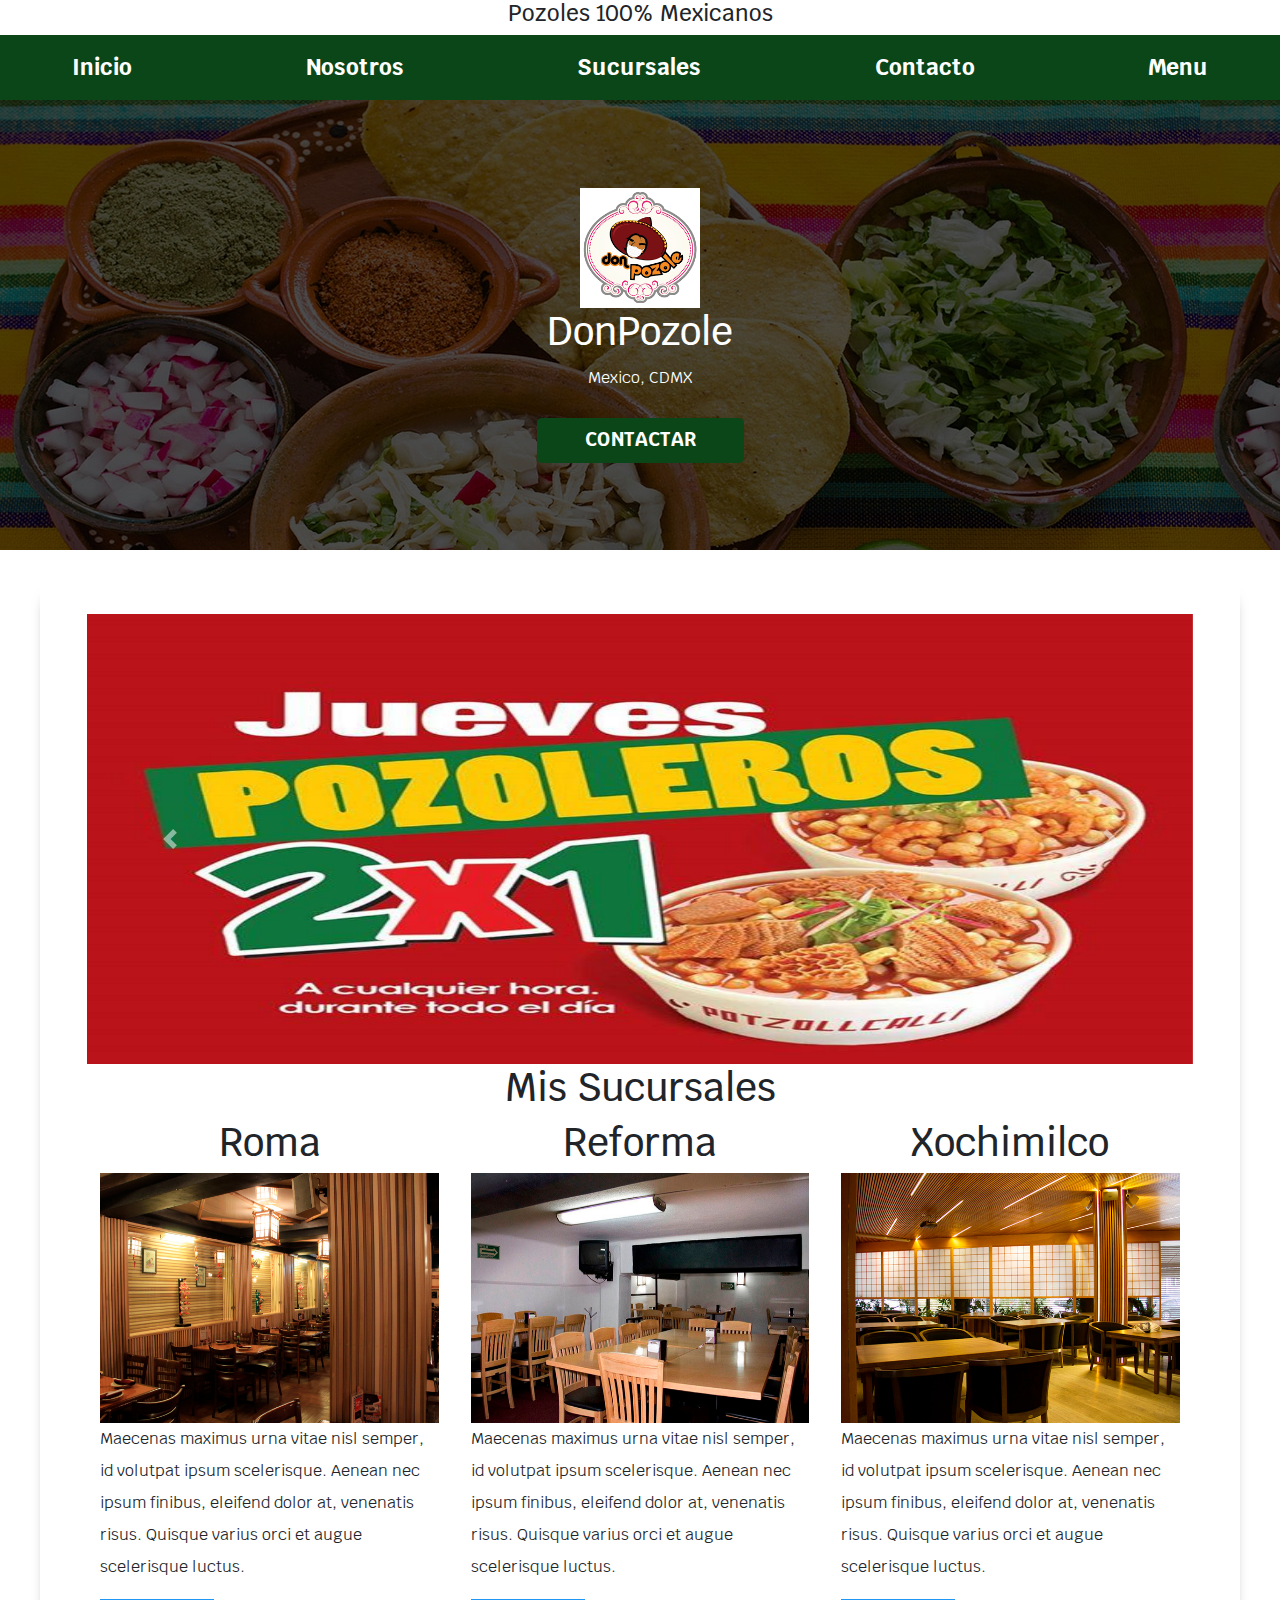
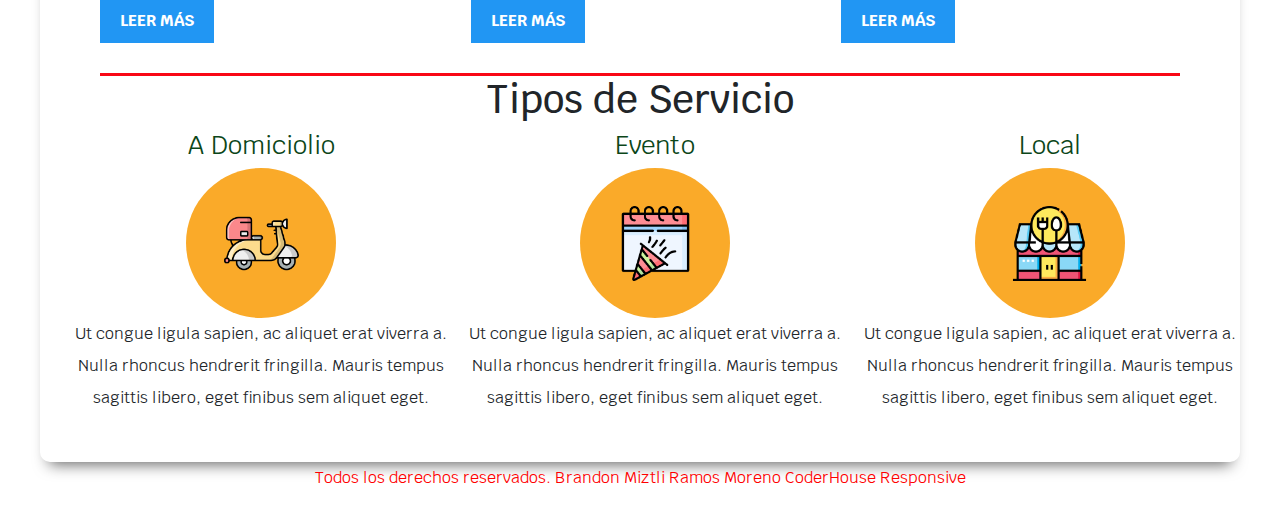
<file: index.html>
<!DOCTYPE html>
<html lang="en">

<head>
    <meta charset="UTF-8">
    <meta name="viewport" content="width=device-width, initial-scale=1, shrink-to-fit=no">

    <meta http-equiv="X-UA-Compatible" content="ie=edge">
    <title>Don Pozole</title>
    <link rel="stylesheet" href="https://necolas.github.io/normalize.css/8.0.0/normalize.css">
    <link href="https://fonts.googleapis.com/css?family=Krub:400,700" rel="stylesheet">
    <!-- Bootstrap CSS -->
    <link rel="stylesheet" href="https://stackpath.bootstrapcdn.com/bootstrap/4.4.1/css/bootstrap.min.css"
        integrity="sha384-Vkoo8x4CGsO3+Hhxv8T/Q5PaXtkKtu6ug5TOeNV6gBiFeWPGFN9MuhOf23Q9Ifjh" crossorigin="anonymous">
    <link rel="stylesheet" href="./css/style.css">



</head>

<body>

    <header class="header">
        <h1>Pozoles 100% Mexicanos</h1>
    </header>

    <div class=" nav-bg">
        <nav class="navegacion contenedor">
            <a href="index.html">Inicio</a>
            <a href="nosotros.html">Nosotros</a>
            <a href="sucursales.html">Sucursales</a>
            <a href="contacto.html">Contacto</a>
            <a href="menu.html">Menu</a>
        </nav>
    </div>


    <div class="encabezado">
        <div class="contenido-encabezado">
            <img src="img/logo.png" alt="">
            <h2>DonPozole</h2>

            <p></svg>Mexico, CDMX</p>

            <a class="boton" href="#contacto">Contactar</a>
        </div>
    </div>

    <main class="contenedor sombra">
        <!-- Carrucel Boostrap-->
        <div class="container">
            <div class="row">
                <div class="col-sm-12">
                    <div id="carouselExampleControls" class="carousel slide" data-ride="carousel">
                        <div class="carousel-inner">
                            <div class="carousel-item active">
                                <img src="img/promo2.jpg" class="d-block w-100" alt="bootstrap" width="620px"
                                    height="450px">
                            </div>
                            <div class="carousel-item">
                                <img src="img/promocion1.jpg" class="d-block w-100" alt="..." width="620px"
                                    height="450px">
                            </div>
                            <div class="carousel-item">
                                <a href="https://developer.mozilla.org/es/docs/Web/JavaScript" target="_blanck">
                                    <img src="img/promo3.jpg" class="d-block w-100" alt="..." width="620px"
                                        height="450px">
                                </a>

                            </div>
                        </div>
                        <a class="carousel-control-prev" href="#carouselExampleControls" role="button"
                            data-slide="prev">
                            <span class="carousel-control-prev-icon" aria-hidden="true"></span>
                            <span class="sr-only">Previous</span>
                        </a>
                        <a class="carousel-control-next" href="#carouselExampleControls" role="button"
                            data-slide="next">
                            <span class="carousel-control-next-icon" aria-hidden="true"></span>
                            <span class="sr-only">Next</span>
                        </a>
                    </div>
                </div>
            </div>
        </div>

        <!-- Sucursales Inicio -->
        <h2>Mis Sucursales</h2>
        <div class="contenedor tres-columnas">
            <article class="sucursales">
                <h2>Roma</h2>
                <img src="img/sucursal1.jpg">
                <p>Maecenas maximus urna vitae nisl semper, id volutpat ipsum scelerisque. Aenean nec ipsum finibus,
                    eleifend dolor at, venenatis risus. Quisque varius orci et augue scelerisque luctus.</p>
                <a href="#">Leer más</a>
            </article>

            <article class="sucursales">
                <h2>Reforma</h2>
                <img src="img/sucursal2.jpg">

                <p>Maecenas maximus urna vitae nisl semper, id volutpat ipsum scelerisque. Aenean nec ipsum finibus,
                    eleifend dolor at, venenatis risus. Quisque varius orci et augue scelerisque luctus.</p>
                <a href="#">Leer más</a>
            </article>

            <article class="sucursales">
                <h2>Xochimilco</h2>
                <img src="img/sucursal3.jpg">

                <p>Maecenas maximus urna vitae nisl semper, id volutpat ipsum scelerisque. Aenean nec ipsum finibus,
                    eleifend dolor at, venenatis risus. Quisque varius orci et augue scelerisque luctus.</p>
                <a href="#">Leer más</a>
            </article>

        </div>
        <!-- Tipos de Servicio -->
        <h2>Tipos de Servicio</h2>
        <div class="servicios">
            <div class="servicio">
                <h3>A Domiciolio</h3>
                <div class="iconos">
                    <img src="img/entrega-de-comida.png" alt="">
                </div>
                <p>Ut congue ligula sapien, ac aliquet erat viverra a. Nulla rhoncus hendrerit fringilla. Mauris
                    tempus
                    sagittis libero, eget finibus sem aliquet eget.</p>
            </div>
            <div class="servicio">
                <h3>Evento</h3>
                <div class="iconos">
                    <img src="img/fiesta.png" alt="">
                </div>
                <p>Ut congue ligula sapien, ac aliquet erat viverra a. Nulla rhoncus hendrerit fringilla. Mauris
                    tempus
                    sagittis libero, eget finibus sem aliquet eget.</p>
            </div>
            <div class="servicio">
                <h3>Local </h3>
                <div class="iconos">
                    <img src="img/restaurante.png" alt="">
                </div>
                <p>Ut congue ligula sapien, ac aliquet erat viverra a. Nulla rhoncus hendrerit fringilla. Mauris
                    tempus
                    sagittis libero, eget finibus sem aliquet eget.</p>
            </div>
        </div>
      
    </main>

  <!-- FOOTER -->

    <footer class="footer">
        <p>Todos los derechos reservados. Brandon Miztli Ramos Moreno CoderHouse Responsive</p>
    </footer>



</body>

</html>
</file>
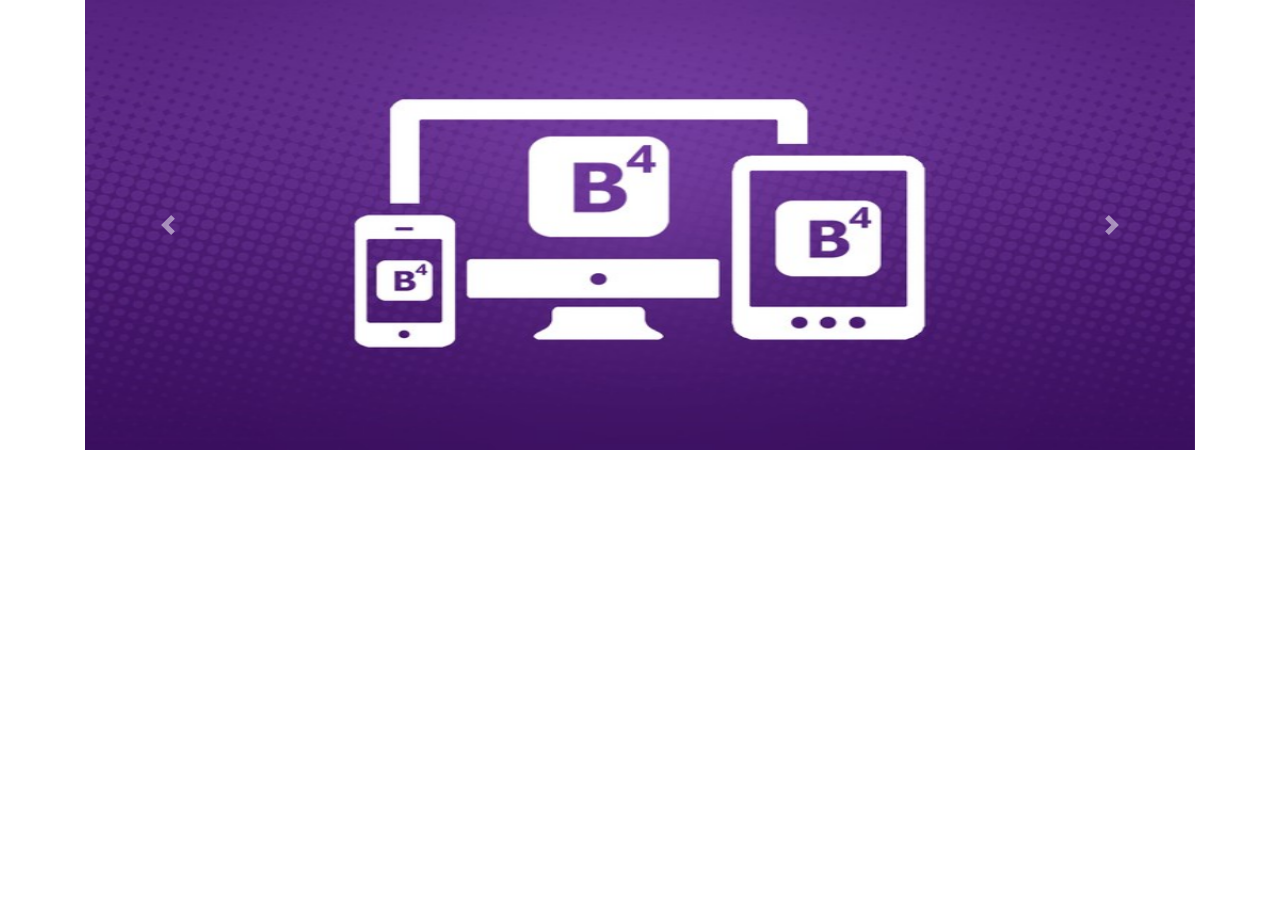
<file: img/index.html>
<!doctype html>
<html lang="en">
    <head>
    <!-- Required meta tags -->
        <meta charset="utf-8">
        <meta name="viewport" content="width=device-width, initial-scale=1, shrink-to-fit=no">

        <!-- Bootstrap CSS -->
        <link rel="stylesheet" href="https://stackpath.bootstrapcdn.com/bootstrap/4.4.1/css/bootstrap.min.css" integrity="sha384-Vkoo8x4CGsO3+Hhxv8T/Q5PaXtkKtu6ug5TOeNV6gBiFeWPGFN9MuhOf23Q9Ifjh" crossorigin="anonymous">

        <title>Slider o carrusel</title>
    </head>
    <body>
        <div class="container">
            <div class="row">
                <div class="col-sm-12">
                    <div id="carouselExampleControls" class="carousel slide" data-ride="carousel">
                        <div class="carousel-inner">
                            <div class="carousel-item active">
                                <img src="bootstrap.jpg" class="d-block w-100" alt="bootstrap" 
                                width="620px" height="450px">
                            </div>
                            <div class="carousel-item">
                                <img src="htmlcss.png" class="d-block w-100" alt="..." 
                                width="620px" height="450px">
                            </div>
                            <div class="carousel-item">
                                <a href="https://developer.mozilla.org/es/docs/Web/JavaScript" target="_blanck">
                                    <img src="js.png" class="d-block w-100" alt="..." 
                                        width="620px" height="450px">
                                </a>
                                
                            </div>
                        </div>
                        <a class="carousel-control-prev" href="#carouselExampleControls" role="button" data-slide="prev">
                            <span class="carousel-control-prev-icon" aria-hidden="true"></span>
                            <span class="sr-only">Previous</span>
                        </a>
                        <a class="carousel-control-next" href="#carouselExampleControls" role="button" data-slide="next">
                            <span class="carousel-control-next-icon" aria-hidden="true"></span>
                            <span class="sr-only">Next</span>
                        </a>
                    </div>
                </div>
            </div>
        </div>



    <!-- Optional JavaScript -->
    <!-- jQuery first, then Popper.js, then Bootstrap JS -->
        <script src="https://code.jquery.com/jquery-3.4.1.slim.min.js" integrity="sha384-J6qa4849blE2+poT4WnyKhv5vZF5SrPo0iEjwBvKU7imGFAV0wwj1yYfoRSJoZ+n" crossorigin="anonymous"></script>
        <script src="https://cdn.jsdelivr.net/npm/popper.js@1.16.0/dist/umd/popper.min.js" integrity="sha384-Q6E9RHvbIyZFJoft+2mJbHaEWldlvI9IOYy5n3zV9zzTtmI3UksdQRVvoxMfooAo" crossorigin="anonymous"></script>
        <script src="https://stackpath.bootstrapcdn.com/bootstrap/4.4.1/js/bootstrap.min.js" integrity="sha384-wfSDF2E50Y2D1uUdj0O3uMBJnjuUD4Ih7YwaYd1iqfktj0Uod8GCExl3Og8ifwB6" crossorigin="anonymous"></script>
        </body>
</html>
</file>
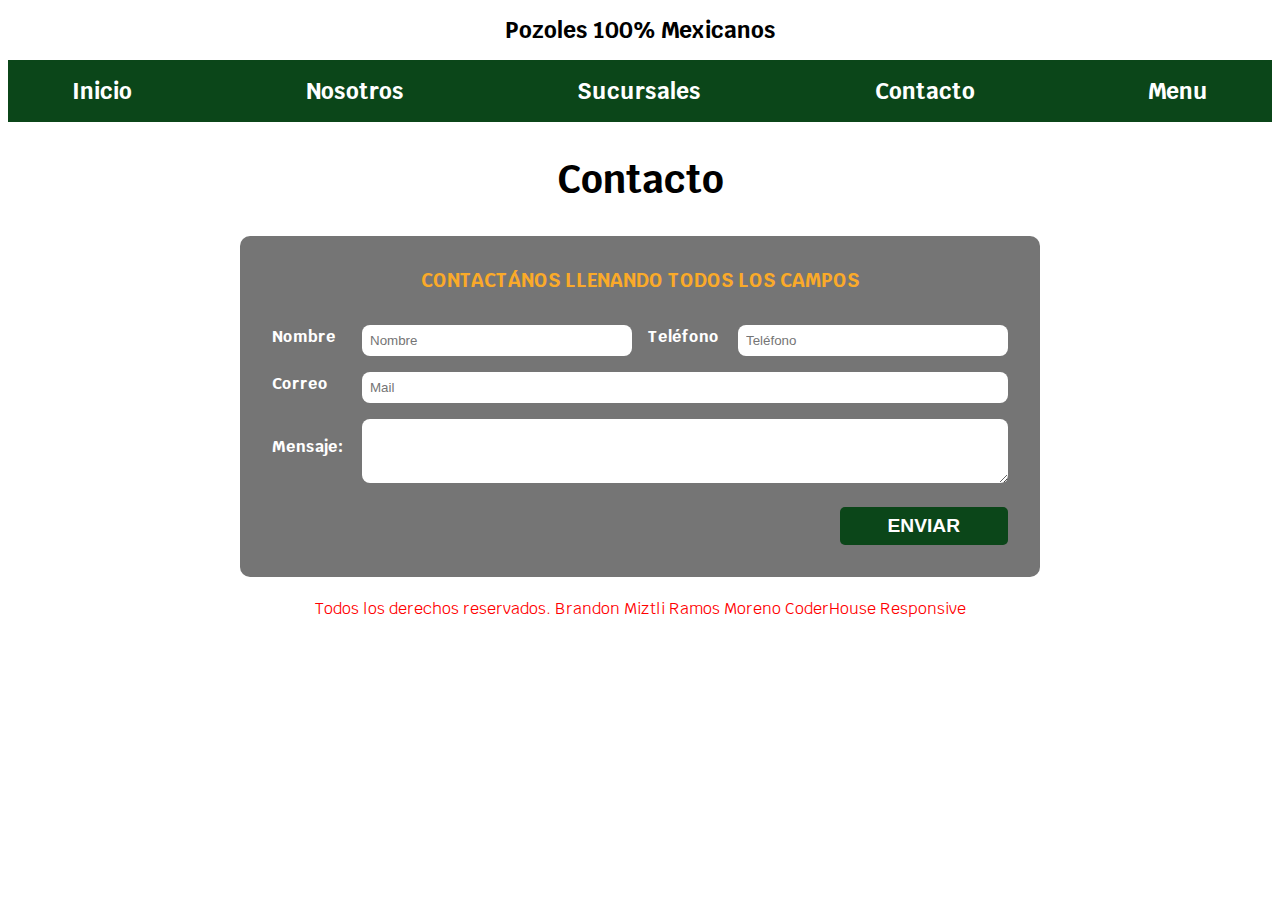
<file: contacto.html>
<!DOCTYPE html>
<html lang="en">
<head>
    <meta charset="UTF-8">
    <meta name="viewport" content="width=device-width, initial-scale=1.0">
    <meta http-equiv="X-UA-Compatible" content="ie=edge">
    <title>Don Pozole</title>
    <link rel="stylesheet" href="https://necolas.github.io/normalize.css/8.0.0/normalize.css">
    <link href="https://fonts.googleapis.com/css?family=Krub:400,700" rel="stylesheet">
    <link rel="stylesheet" href="css/style.css">
</head>
<body>

    <header class="header">
        <h1>Pozoles 100% Mexicanos</h1>
    </header>

    <div class=" nav-bg">
        <nav class="navegacion contenedor">
            <a href="index.html">Inicio</a>
            <a href="nosotros.html">Nosotros</a>
            <a href="sucursales.html">Sucursales</a>
            <a href="contacto.html">Contacto</a>
            <a href="menu.html">Menu</a>
        </nav>
    </div>


   <!-- Formulario Contacto -->

        <div id="contacto" class="contacto">
            <h2>Contacto</h2>
            <form class="formulario" action="#" method="POST">
                <legend>Contactános llenando todos los campos</legend>

                <div class="contenedor-campos">
                    <div class="campo">
                        <label>Nombre</label>

                        <input type="text" name="nombre" placeholder="Nombre" required>
                    </div>
                    <div class="campo">
                        <label>Teléfono</label>

                        <input type="tel" name="telefono" placeholder="Teléfono">
                    </div>
                    <div class="campo w-100">
                        <label>Correo</label>

                        <input type="mail" name="correo" placeholder="Mail">
                    </div>
                    <div class="campo w-100">
                        <label>Mensaje:</label>

                        <textarea></textarea>
                    </div>
                </div><!--.contenedor-campos-->
                <div class="enviar">
                    <input class="boton" type="submit" value="Enviar">
                </div>
            </form>
        </div>
    </div>

    <footer class="footer">
        <p>Todos los derechos reservados. Brandon Miztli Ramos Moreno CoderHouse Responsive</p>
    </footer>


    
</body>
</html>
</file>
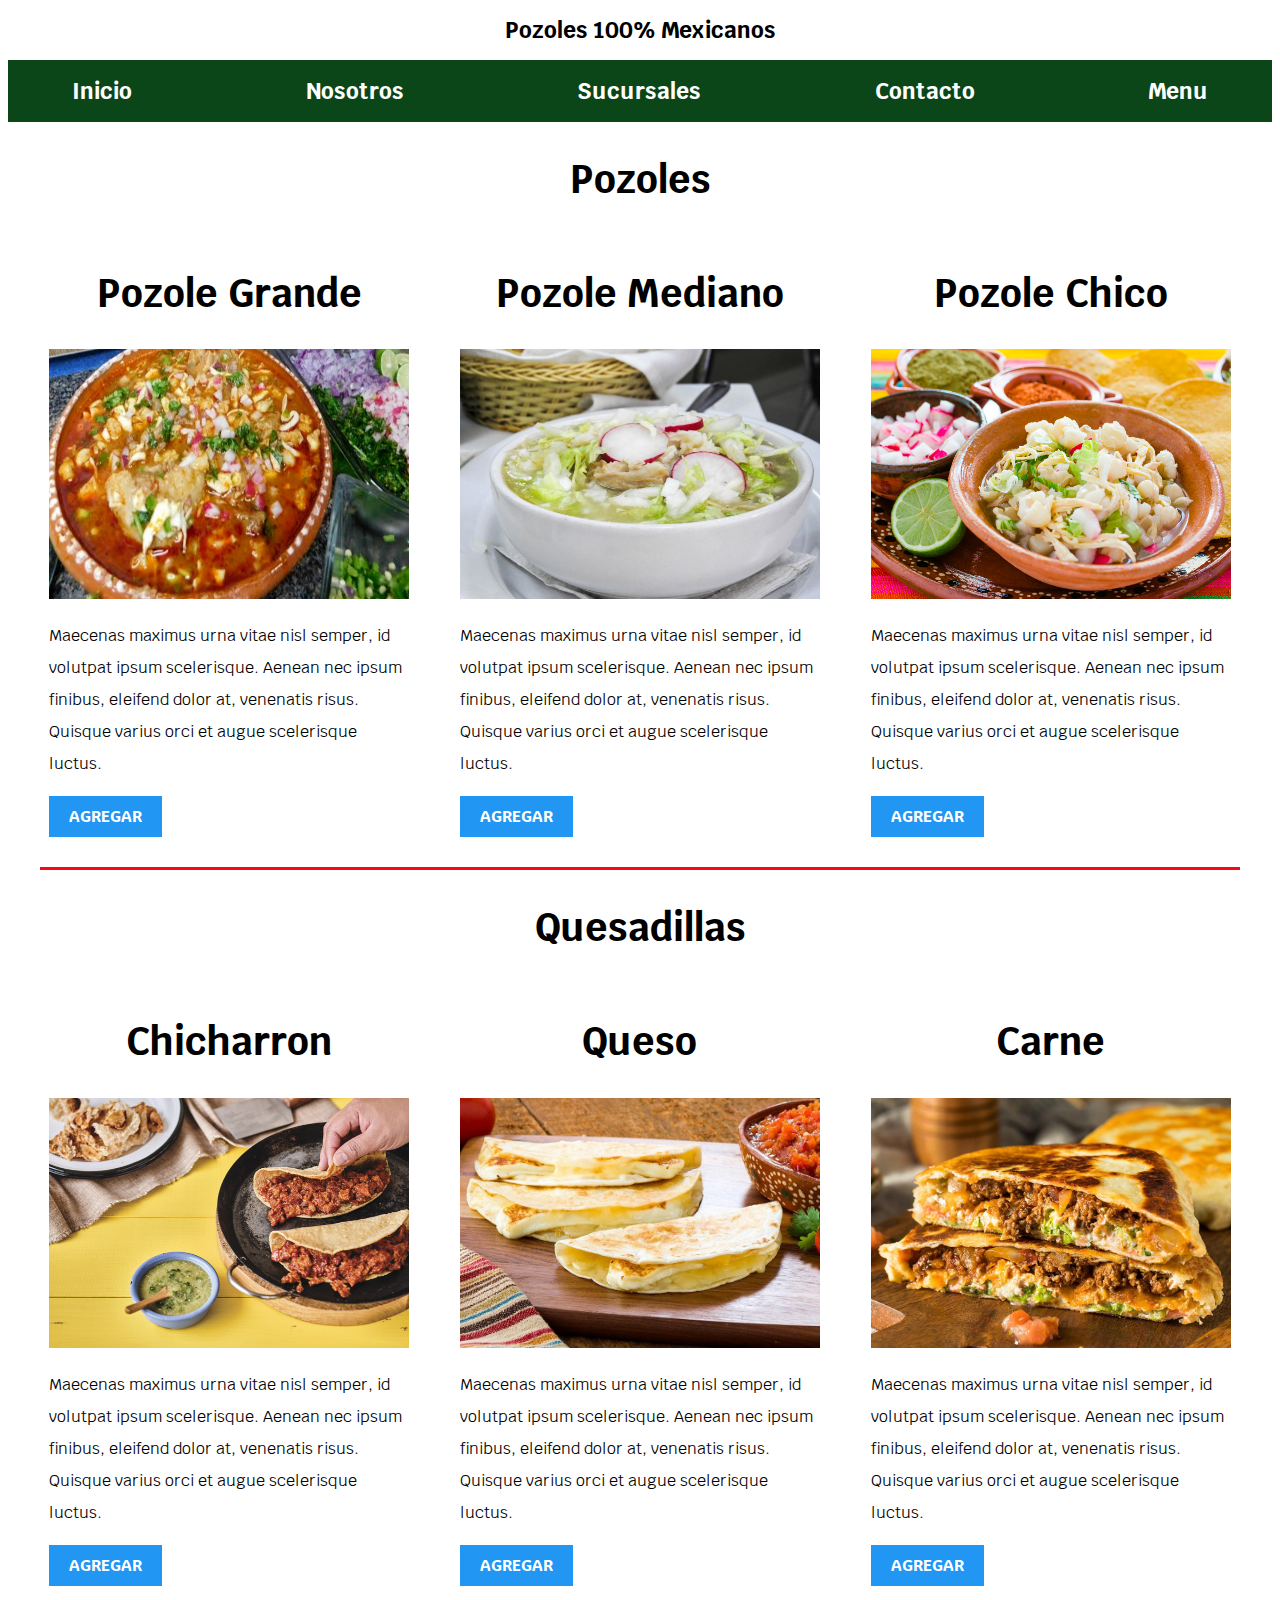
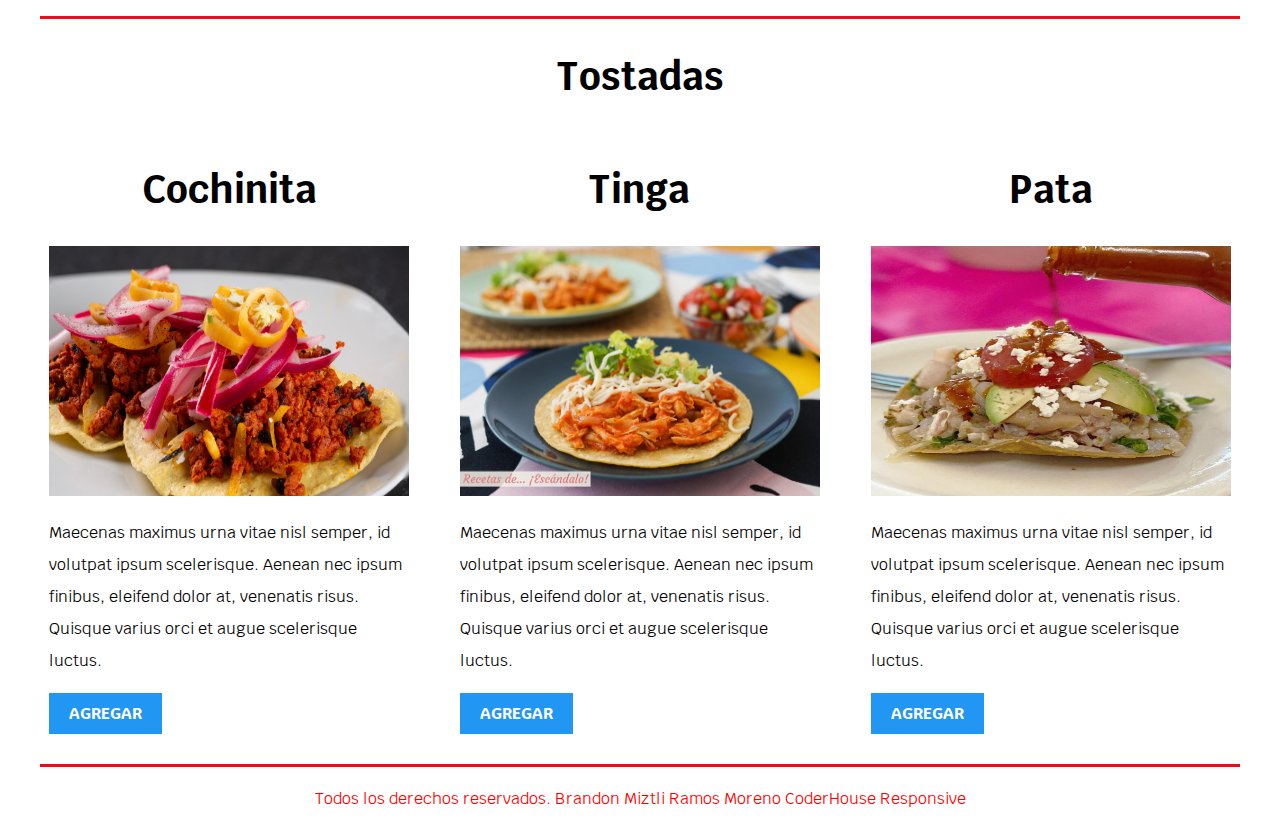
<file: menu.html>
<!DOCTYPE html>
<html lang="en">

<head>
    <meta charset="UTF-8">
    <meta name="viewport" content="width=device-width, initial-scale=1.0">
    <meta http-equiv="X-UA-Compatible" content="ie=edge">
    <title>Don Pozole</title>
    <link rel="stylesheet" href="https://necolas.github.io/normalize.css/8.0.0/normalize.css">
    <link href="https://fonts.googleapis.com/css?family=Krub:400,700" rel="stylesheet">
    <link rel="stylesheet" href="css/style.css">
</head>

<body>

    <header class="header">
        <h1>Pozoles 100% Mexicanos</h1>
    </header>

    <div class=" nav-bg">
        <nav class="navegacion contenedor">
            <a href="index.html">Inicio</a>
            <a href="nosotros.html">Nosotros</a>
            <a href="sucursales.html">Sucursales</a>
            <a href="contacto.html">Contacto</a>
            <a href="menu.html">Menu</a>
        </nav>
    </div>

    <h2>Pozoles</h2>
    <!-- Menu  -->

    <!-- Pozoles -->
    <div class="menu tres-columnas">
        <article class="menu">
            <h2>Pozole Grande</h2>
            <img src="img/pozolegrande.jpg">
            <p>Maecenas maximus urna vitae nisl semper, id volutpat ipsum scelerisque. Aenean nec ipsum finibus,
                eleifend dolor at, venenatis risus. Quisque varius orci et augue scelerisque luctus.</p>
            <a href="#">Agregar</a>
        </article>

        <article class="menu">
            <h2>Pozole Mediano</h2>
            <img src="img/pozolemediano.jpg">
            <p>Maecenas maximus urna vitae nisl semper, id volutpat ipsum scelerisque. Aenean nec ipsum finibus,
                eleifend dolor at, venenatis risus. Quisque varius orci et augue scelerisque luctus.</p>
            <a href="#">Agregar</a>
        </article>

        <article class="menu">
            <h2>Pozole Chico</h2>
            <img src="img/pozolechico.jpg">
            <p>Maecenas maximus urna vitae nisl semper, id volutpat ipsum scelerisque. Aenean nec ipsum finibus,
                eleifend dolor at, venenatis risus. Quisque varius orci et augue scelerisque luctus.</p>
            <a href="#">Agregar</a>
        </article>
    </div>
    
<!-- Quesadillas -->
<h2>Quesadillas</h2>
<div class="menu tres-columnas">
    <article class="menu">
        <h2>Chicharron</h2>
        <img src="img/QuesadillaChicharron.jpg">
        <p>Maecenas maximus urna vitae nisl semper, id volutpat ipsum scelerisque. Aenean nec ipsum finibus,
            eleifend dolor at, venenatis risus. Quisque varius orci et augue scelerisque luctus.</p>
        <a href="#">Agregar</a>
    </article>

    <article class="menu">
        <h2>Queso</h2>
        <img src="img/QuesadillaQueso.jpg">
        <p>Maecenas maximus urna vitae nisl semper, id volutpat ipsum scelerisque. Aenean nec ipsum finibus,
            eleifend dolor at, venenatis risus. Quisque varius orci et augue scelerisque luctus.</p>
        <a href="#">Agregar</a>
    </article>

    <article class="menu">
        <h2>Carne</h2>
        <img src="img/QuesadillaCarne.jpg">
        <p>Maecenas maximus urna vitae nisl semper, id volutpat ipsum scelerisque. Aenean nec ipsum finibus,
            eleifend dolor at, venenatis risus. Quisque varius orci et augue scelerisque luctus.</p>
        <a href="#">Agregar</a>
    </article>
</div>


<!-- Tostadas -->
<h2>Tostadas</h2>
<div class="menu tres-columnas">
    <article class="menu">
        <h2>Cochinita</h2>
        <img src="img/TostadaCochinita.png">
        <p>Maecenas maximus urna vitae nisl semper, id volutpat ipsum scelerisque. Aenean nec ipsum finibus,
            eleifend dolor at, venenatis risus. Quisque varius orci et augue scelerisque luctus.</p>
        <a href="#">Agregar</a>
    </article>

    <article class="menu">
        <h2>Tinga</h2>
        <img src="img/Tostadatinga.jpg">
        <p>Maecenas maximus urna vitae nisl semper, id volutpat ipsum scelerisque. Aenean nec ipsum finibus,
            eleifend dolor at, venenatis risus. Quisque varius orci et augue scelerisque luctus.</p>
        <a href="#">Agregar</a>
    </article>

    <article class="menu">
        <h2>Pata</h2>
        <img src="img/TostadaPata.jpg">
        <p>Maecenas maximus urna vitae nisl semper, id volutpat ipsum scelerisque. Aenean nec ipsum finibus,
            eleifend dolor at, venenatis risus. Quisque varius orci et augue scelerisque luctus.</p>
        <a href="#">Agregar</a>
    </article>
</div>

    <footer class="footer">
        <p>Todos los derechos reservados. Brandon Miztli Ramos Moreno CoderHouse Responsive</p>
    </footer>



</body>

</html>
</file>
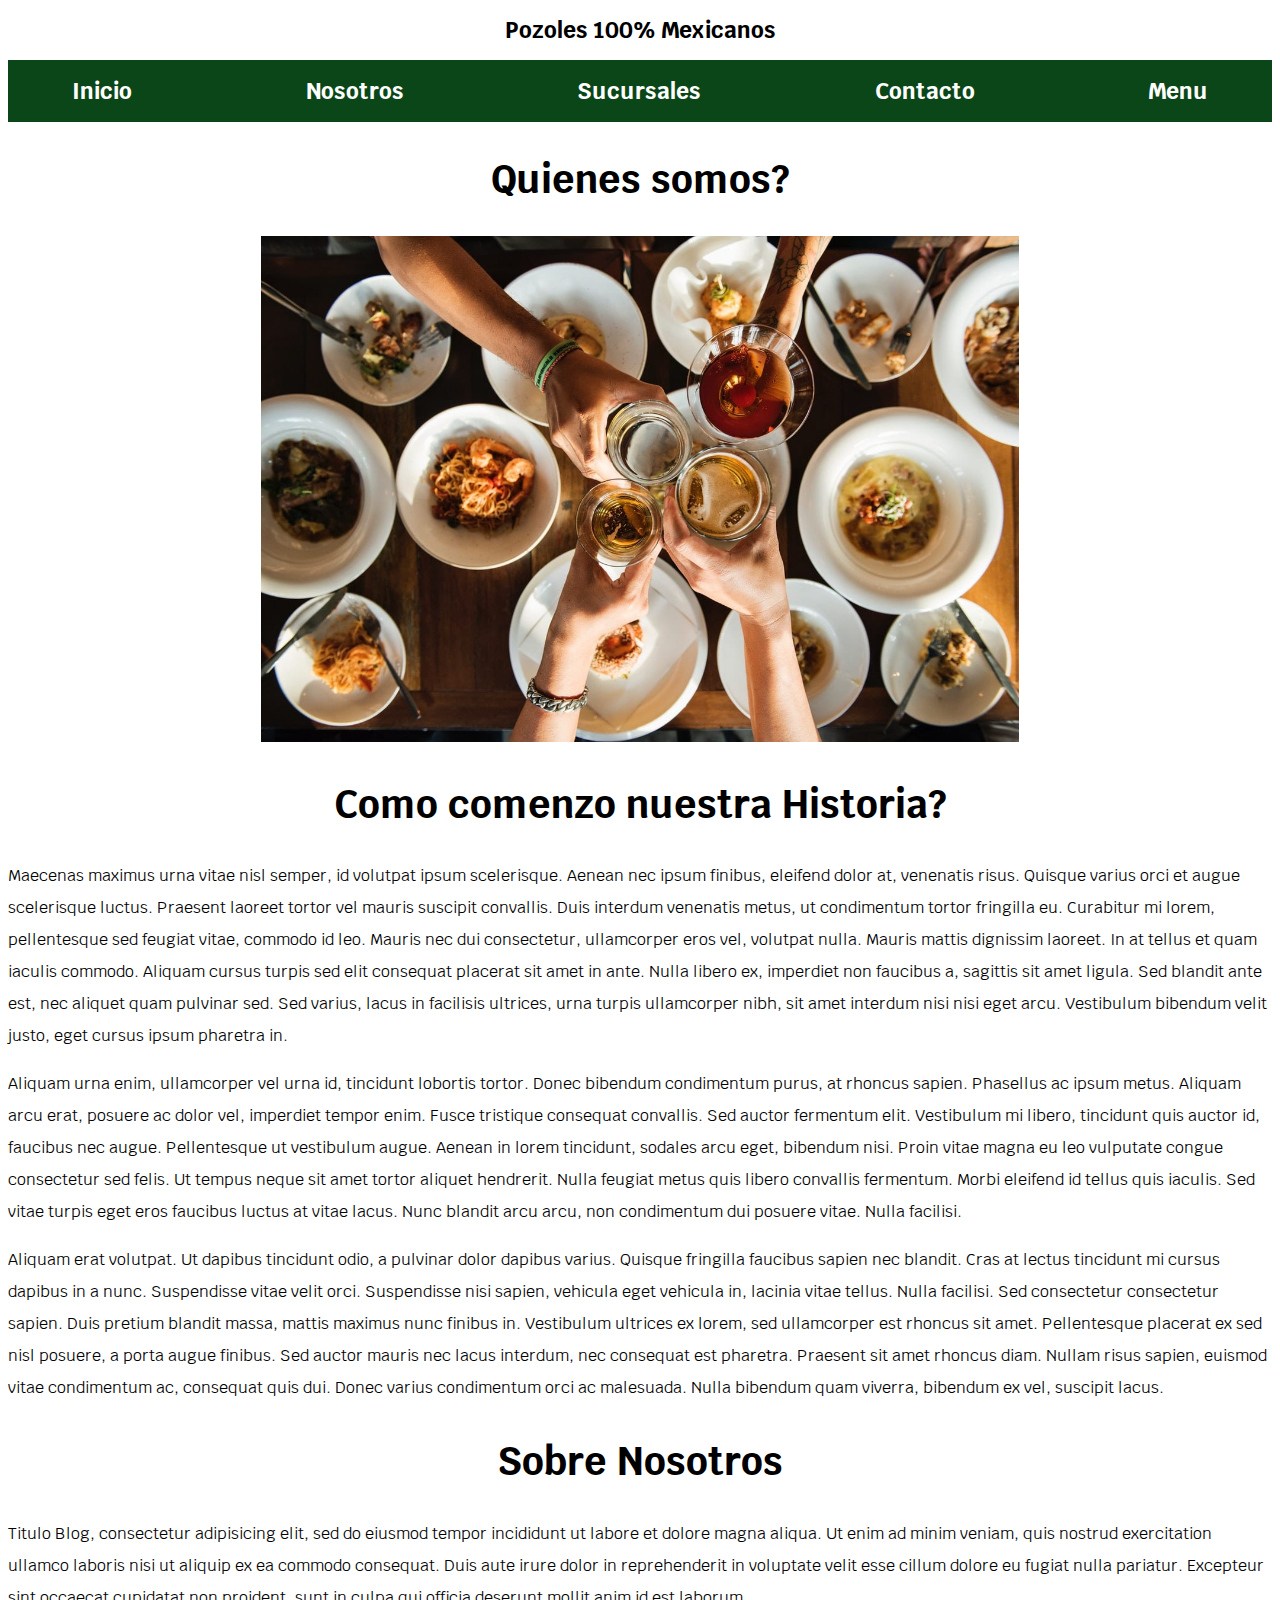
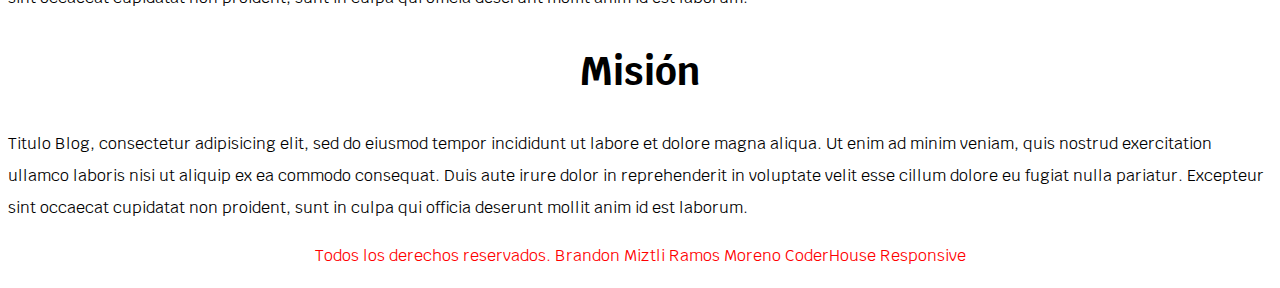
<file: nosotros.html>
<!DOCTYPE html>
<html lang="en">

<head>
    <meta charset="UTF-8">
    <meta name="viewport" content="width=device-width, initial-scale=1.0">
    <meta http-equiv="X-UA-Compatible" content="ie=edge">
    <title>Don Pozole</title>
    <link rel="stylesheet" href="https://necolas.github.io/normalize.css/8.0.0/normalize.css">
    <link href="https://fonts.googleapis.com/css?family=Krub:400,700" rel="stylesheet">
    <link rel="stylesheet" href="css/style.css">
</head>

<body>

    <header class="header">
        <h1>Pozoles 100% Mexicanos</h1>
    </header>

    <div class=" nav-bg">
        <nav class="navegacion contenedor">
            <a href="index.html">Inicio</a>
            <a href="nosotros.html">Nosotros</a>
            <a href="sucursales.html">Sucursales</a>
            <a href="contacto.html">Contacto</a>
            <a href="menu.html">Menu</a>
        </nav>
    </div>

    <h2>Quienes somos?</h2>
    <div class="nosotros nosotros-grid">
        <div class="nosotros-principal">
            <article>
                <center><img src="img/nosotros.jpg"></center>
                <h2>Como comenzo nuestra Historia?</h2>
                <p>Maecenas maximus urna vitae nisl semper, id volutpat ipsum scelerisque. Aenean nec ipsum finibus,
                    eleifend dolor at, venenatis risus. Quisque varius orci et augue scelerisque luctus. Praesent
                    laoreet tortor vel mauris suscipit convallis.
                    Duis interdum venenatis metus, ut condimentum tortor fringilla eu. Curabitur mi lorem, pellentesque
                    sed feugiat vitae, commodo id leo. Mauris nec dui consectetur, ullamcorper eros vel, volutpat nulla.
                    Mauris mattis dignissim laoreet.
                    In at tellus et quam iaculis commodo. Aliquam cursus turpis sed elit consequat placerat sit amet in
                    ante. Nulla libero ex, imperdiet non faucibus a, sagittis sit amet ligula. Sed blandit ante est, nec
                    aliquet quam pulvinar sed. Sed
                    varius, lacus in facilisis ultrices, urna turpis ullamcorper nibh, sit amet interdum nisi nisi eget
                    arcu. Vestibulum bibendum velit justo, eget cursus ipsum pharetra in.</p>

                <p>Aliquam urna enim, ullamcorper vel urna id, tincidunt lobortis tortor. Donec bibendum condimentum
                    purus, at rhoncus sapien. Phasellus ac ipsum metus. Aliquam arcu erat, posuere ac dolor vel,
                    imperdiet tempor enim. Fusce tristique consequat
                    convallis. Sed auctor fermentum elit. Vestibulum mi libero, tincidunt quis auctor id, faucibus nec
                    augue. Pellentesque ut vestibulum augue. Aenean in lorem tincidunt, sodales arcu eget, bibendum
                    nisi. Proin vitae magna eu leo vulputate
                    congue consectetur sed felis. Ut tempus neque sit amet tortor aliquet hendrerit. Nulla feugiat metus
                    quis libero convallis fermentum. Morbi eleifend id tellus quis iaculis. Sed vitae turpis eget eros
                    faucibus luctus at vitae lacus.
                    Nunc blandit arcu arcu, non condimentum dui posuere vitae. Nulla facilisi.</p>

                <p>Aliquam erat volutpat. Ut dapibus tincidunt odio, a pulvinar dolor dapibus varius. Quisque fringilla
                    faucibus sapien nec blandit. Cras at lectus tincidunt mi cursus dapibus in a nunc. Suspendisse vitae
                    velit orci. Suspendisse nisi sapien,
                    vehicula eget vehicula in, lacinia vitae tellus. Nulla facilisi. Sed consectetur consectetur sapien.
                    Duis pretium blandit massa, mattis maximus nunc finibus in. Vestibulum ultrices ex lorem, sed
                    ullamcorper est rhoncus sit amet. Pellentesque
                    placerat ex sed nisl posuere, a porta augue finibus. Sed auctor mauris nec lacus interdum, nec
                    consequat est pharetra. Praesent sit amet rhoncus diam. Nullam risus sapien, euismod vitae
                    condimentum ac, consequat quis dui. Donec varius
                    condimentum orci ac malesuada. Nulla bibendum quam viverra, bibendum ex vel, suscipit lacus.</p>

            </article>
        </div>

        <aside class="nosotros-1">
            <h2>Sobre Nosotros</h2>
            <p>Titulo Blog, consectetur adipisicing elit, sed do eiusmod tempor incididunt ut labore et dolore magna
                aliqua. Ut enim ad minim veniam, quis nostrud exercitation ullamco laboris nisi ut aliquip ex ea commodo
                consequat. Duis aute irure dolor
                in reprehenderit in voluptate velit esse cillum dolore eu fugiat nulla pariatur. Excepteur sint occaecat
                cupidatat non proident, sunt in culpa qui officia deserunt mollit anim id est laborum.</p>
        </aside>
        <aside class="mision-2">
            <h2>Misión</h2>
            <p>Titulo Blog, consectetur adipisicing elit, sed do eiusmod tempor incididunt ut labore et dolore magna
                aliqua. Ut enim ad minim veniam, quis nostrud exercitation ullamco laboris nisi ut aliquip ex ea commodo
                consequat. Duis aute irure dolor
                in reprehenderit in voluptate velit esse cillum dolore eu fugiat nulla pariatur. Excepteur sint occaecat
                cupidatat non proident, sunt in culpa qui officia deserunt mollit anim id est laborum.</p>
        </aside>
    </div>

    <footer class="footer">
        <p>Todos los derechos reservados. Brandon Miztli Ramos Moreno CoderHouse Responsive</p>
    </footer>



</body>

</html>
</file>
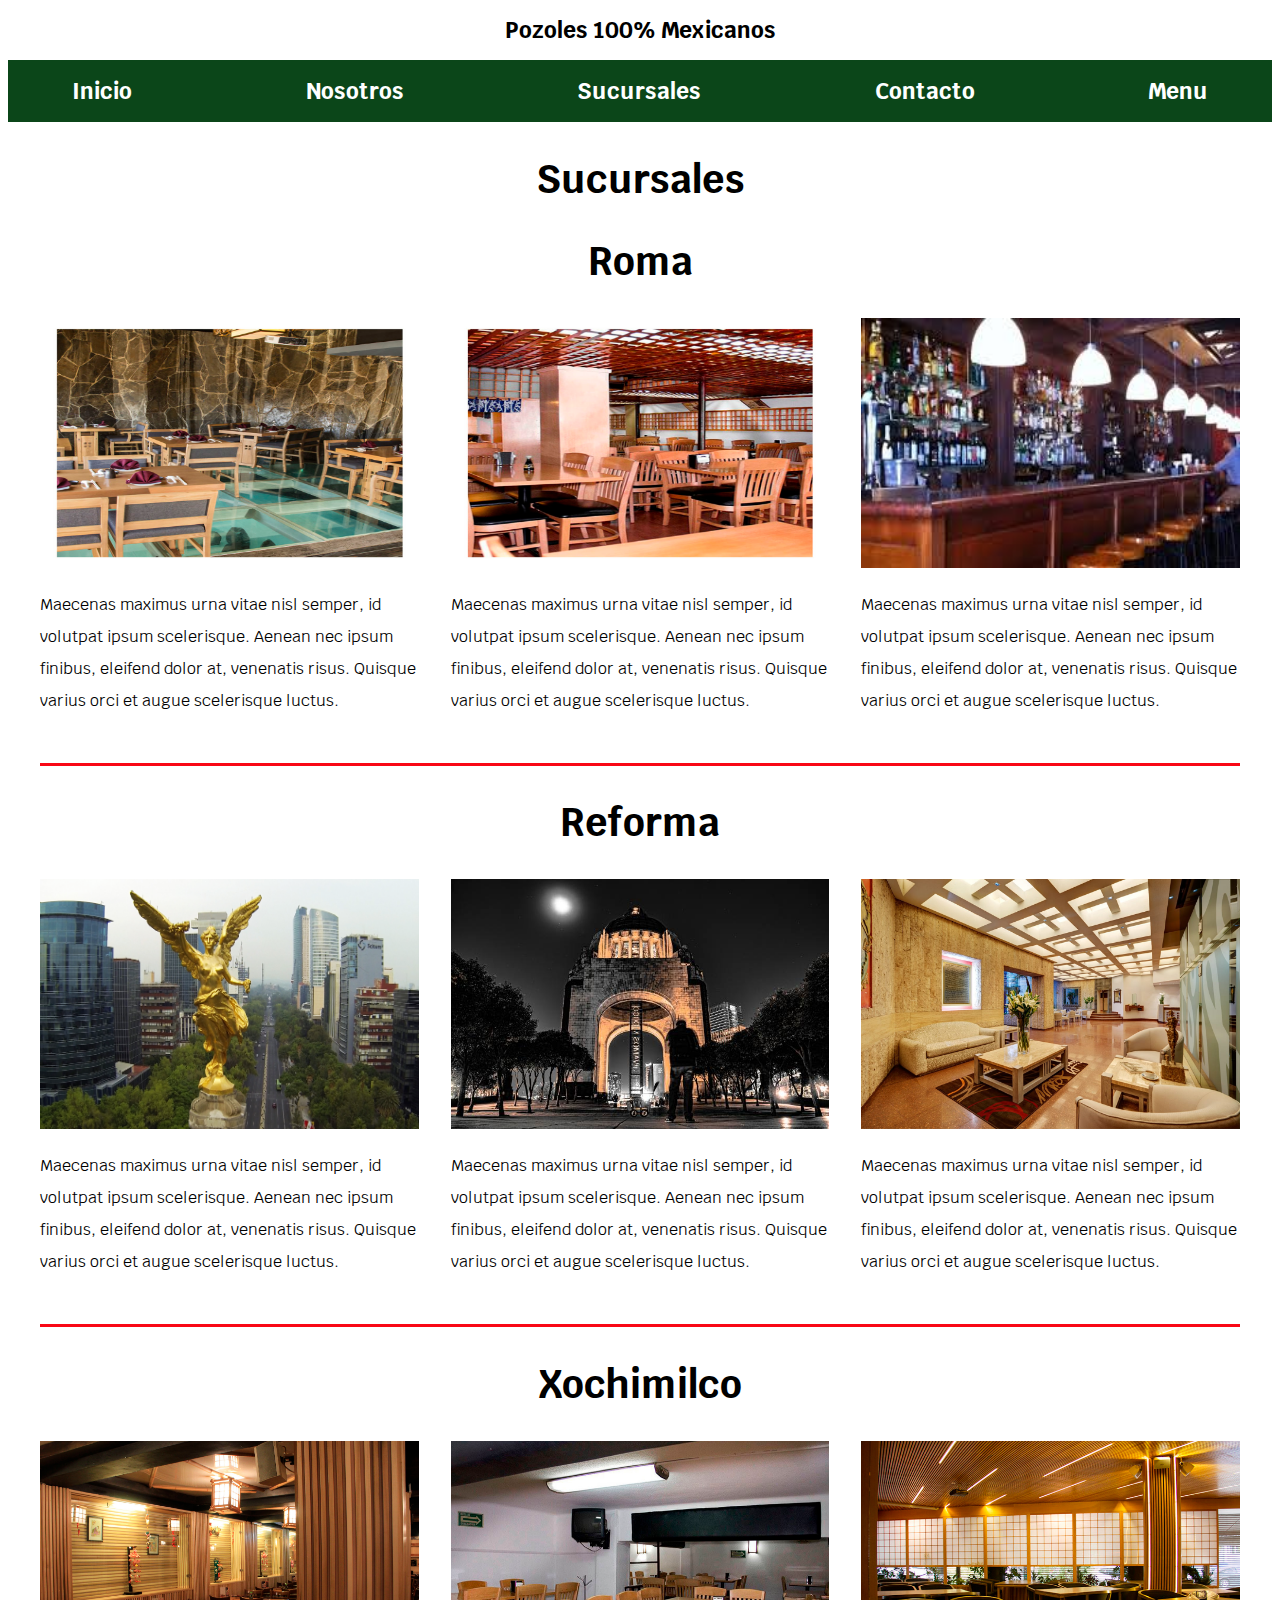
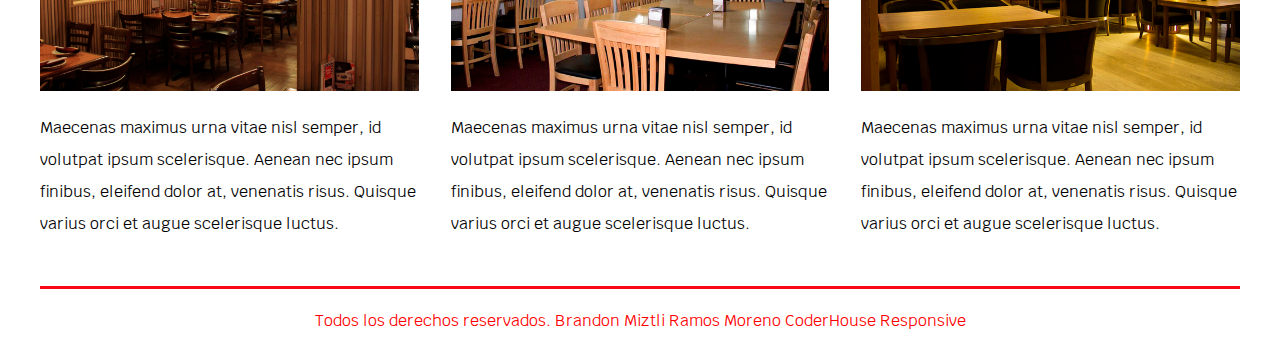
<file: sucursales.html>
<!DOCTYPE html>
<html lang="en">

<head>
    <meta charset="UTF-8">
    <meta name="viewport" content="width=device-width, initial-scale=1.0">
    <meta http-equiv="X-UA-Compatible" content="ie=edge">
    <title>Don Pozole</title>
    <link rel="stylesheet" href="https://necolas.github.io/normalize.css/8.0.0/normalize.css">
    <link href="https://fonts.googleapis.com/css?family=Krub:400,700" rel="stylesheet">
    <link rel="stylesheet" href="css/style.css">
</head>

<body>

    <header class="header">
        <h1>Pozoles 100% Mexicanos</h1>
    </header>

    <div class=" nav-bg">
        <nav class="navegacion contenedor">
            <a href="index.html">Inicio</a>
            <a href="nosotros.html">Nosotros</a>
            <a href="sucursales.html">Sucursales</a>
            <a href="contacto.html">Contacto</a>
            <a href="menu.html">Menu</a>
        </nav>
    </div>

    <h2>Sucursales</h2>
    <!-- Sucursales  -->
    <!-- ROMA -->
    <h2>Roma</h2>
    <div class="contenedor tres-columnas">
        <article class="sucursales">
            <img src="img/RP1.jpg">
            <p>Maecenas maximus urna vitae nisl semper, id volutpat ipsum scelerisque. Aenean nec ipsum finibus,
                eleifend dolor at, venenatis risus. Quisque varius orci et augue scelerisque luctus.</p>
        </article>

        <article class="sucursales">
            
            <img src="img/RP2.jpg">
            <p>Maecenas maximus urna vitae nisl semper, id volutpat ipsum scelerisque. Aenean nec ipsum finibus,
                eleifend dolor at, venenatis risus. Quisque varius orci et augue scelerisque luctus.</p>
        </article>

        <article class="sucursales">
            <img src="img/RP4.jpg">

            <p>Maecenas maximus urna vitae nisl semper, id volutpat ipsum scelerisque. Aenean nec ipsum finibus,
                eleifend dolor at, venenatis risus. Quisque varius orci et augue scelerisque luctus.</p>
        </article>
    </div>

<!-- Reforma -->
<h2>Reforma</h2>
<div class="contenedor tres-columnas">
    <article class="sucursales">
        <img src="img/ref1.jpg">
        <p>Maecenas maximus urna vitae nisl semper, id volutpat ipsum scelerisque. Aenean nec ipsum finibus,
            eleifend dolor at, venenatis risus. Quisque varius orci et augue scelerisque luctus.</p>
    </article>

    <article class="sucursales">
        
        <img src="img/ref3.jpg">
        <p>Maecenas maximus urna vitae nisl semper, id volutpat ipsum scelerisque. Aenean nec ipsum finibus,
            eleifend dolor at, venenatis risus. Quisque varius orci et augue scelerisque luctus.</p>
    </article>

    <article class="sucursales">
        <img src="img/ref4.jpeg">

        <p>Maecenas maximus urna vitae nisl semper, id volutpat ipsum scelerisque. Aenean nec ipsum finibus,
            eleifend dolor at, venenatis risus. Quisque varius orci et augue scelerisque luctus.</p>
    </article>
</div>


<!-- XOCHIMILCO -->
<h2>Xochimilco</h2>
<div class="contenedor tres-columnas">
    <article class="sucursales">
        <img src="img/sucursal1.jpg">
        <p>Maecenas maximus urna vitae nisl semper, id volutpat ipsum scelerisque. Aenean nec ipsum finibus,
            eleifend dolor at, venenatis risus. Quisque varius orci et augue scelerisque luctus.</p>
    </article>

    <article class="sucursales">
        
        <img src="img/sucursal2.jpg">
        <p>Maecenas maximus urna vitae nisl semper, id volutpat ipsum scelerisque. Aenean nec ipsum finibus,
            eleifend dolor at, venenatis risus. Quisque varius orci et augue scelerisque luctus.</p>
    </article>

    <article class="sucursales">
        <img src="img/sucursal3.jpg">

        <p>Maecenas maximus urna vitae nisl semper, id volutpat ipsum scelerisque. Aenean nec ipsum finibus,
            eleifend dolor at, venenatis risus. Quisque varius orci et augue scelerisque luctus.</p>
    </article>
</div>


    <footer class="footer">
        <p>Todos los derechos reservados. Brandon Miztli Ramos Moreno CoderHouse Responsive</p>
    </footer>



</body>

</html>
</file>
<file: css/style.css>
/* ESTILOS GLOBALES */
:root {
    /* Varaibles de colores Donpozole */
    --blanco: #ffffff;
    --primario: #faaa29;
    --secundario: #0B4619;
    --gris: #757575;
    --oscuro: #212121;
}
html {
    box-sizing: border-box;
    min-height: 100%;
    scroll-snap-type: y mandatory;
}
*, *:before, *:after {
    box-sizing: inherit;
}
p {
    animation-duration: 3s;
    animation-name: slidein;
    animation-iteration-count: infinite;
    line-height: 2;
    animation-direction: alternate;
  }
body {
    font-family: 'Krub', sans-serif;
    background-image: linear-gradient( top, #dfe9f3 0%, white 100%);
    min-height: 100%;
    
}
h1 {
    font-size: 1.4rem;
}
h1 span {
    font-size: 1.4rem;
}
h1, h2, h3 {
    text-align: center;
}
h2 {
    font-size: 2.4rem;
}
h3 {
    color: var(--secundario);
    font-weight: 400;
    font-size: 1.6rem;
}
/* ------------------------------------------------- */
/*Principal */
/* Contenedor blanco con sombra y borde */
.contenedor {
    margin: 0 auto;
    max-width: 1200px;
}
.sombra {
    padding: 2rem;
    margin-bottom: 3rem;
    background-color: rgba(255, 255, 255, 1);
    border-radius: 10px;
    -webkit-box-shadow: 0px 11px 15px -9px rgba(0,0,0,0.63);
    -moz-box-shadow: 0px 11px 15px -9px rgba(0,0,0,0.63);
    box-shadow: 0px 11px 15px -9px rgba(0,0,0,0.63);
}

/* Barra de Navegacion */
.nav-bg {
    background-color: var(--secundario);
}
.navegacion {
   
    display: flex;
    flex-direction: column;
    align-items: center;
}

/* Navegacion horizontal */
@media (min-width:768px) {
    .navegacion {
        flex-direction: row;
        justify-content: space-between;
    }
}
.navegacion a{
    padding: 1rem 2rem;
    color: var(--blanco);
    text-decoration: none;
    font-size: 1.4rem;
    font-weight: 700;
}

/* Animacion de Color */
.navegacion a:hover {
    background-color: var(--primario);
    color: var(--oscuro);
}
.navegacion a:last-of-type {
    margin-bottom:0;
}

/* Carrucel */

/* Media Query display movil */
@media (min-width:768px) {
    .navegacion a{
        margin-bottom: 0;
    }
}

/* Encabezado */
.encabezado {
    height: 450px;
    background-image: url(../img/encabezado.jpg);
    margin-bottom: 2rem;
    position: relative;
}
.contenido-encabezado {
    background-color: rgba(0, 0, 0, .7);
    position: absolute;
    width: 100%;
    height: 100%;
    display: flex;
    flex-direction: column;
   align-items: center;
   justify-content: center;
}
.contenido-encabezado img{
    width: 120px;
}

.contenido-encabezado h2, 
.contenido-encabezado p {
    color: var(--blanco);
}
.boton {
    background-color: var(--secundario);
    color: var(--blanco);
    margin-top: .5rem;
    padding: .5rem 3rem;
    border-radius: 5px;
    font-weight: 700;
    text-decoration: none;
    text-transform: uppercase;
    font-size: 1.2rem;
    border:none;
}
.boton:hover{
    cursor: pointer;
}

/* -------------------------------------------------- */
/* Fundadores */
.fundadores{

    
    padding-bottom: 5px;
 
}

.fundadores img{
 width: 200px;
 height: 250px;
}

@media (min-width: 768px) {
    .dos-columnas {
        display: grid;
        grid-template-columns: repeat(1, 2fr);
        column-gap: 2rem;
    }
}
/* -------------------------------------------- */
/* Servicios */
.servicio {
    text-align:center;
}
.servicio {
    display: flex;
    flex-direction: column;
    align-items: center;
}

.iconos {
    display: flex;
    height: 150px;
    width: 150px;
    justify-content: space-evenly;
    align-items: center;
    background-color: var(--primario);
    border-radius: 50%;
}
.iconos i {
    font-size: 2rem;
    color: var(--oscuro);
}
.iconos img{
max-width: 50%;
}
@media (min-width:768px) {
    .servicios {
        display: grid;
        grid-template-columns: 33.3% 33.3% 33.3%;
        column-gap: 1rem;
    }
}
/* ------------------------- */


/* ------------------------------------------------------ */
/* Sucursales Inicio */
.contenedor {
    max-width: 1200px;
    width: 95%;
    margin: 0 auto;
}

/* Boton Sucursal */
.sucursales a {
    display: inline-block;
    background-color: #2196F3;
    color: white;
    padding: 10px 20px;
    text-decoration: none;
    font-weight: bold;
    text-transform: uppercase;
}

.sucursales img{
    width: 400px;
    height: 250px;
    max-width: 100%;
}

/** Grid sucursal  **/
@media (min-width: 768px) {
    .tres-columnas {
        display: grid;
        grid-template-columns: repeat(3, 1fr);
        column-gap: 2rem;
    }
}


.nosotros img{
    width: 60%;
}

/*------ Menu ------------*/
.menu {
    max-width: 1200px;
    width: 95%;
    margin: 0 auto;

}

/* Boton Sucursal */
.menu a {
    display: inline-block;
    background-color: #2196F3;
    color: white;
    padding: 10px 20px;
    text-decoration: none;
    font-weight: bold;
    text-transform: uppercase;
}
.menu img{
    width: 400px;
    height: 250px;
    max-width: 100%;
}

/** Grid sucursal  **/
@media (min-width: 768px) {
    .tres-columnas {
        display: grid;
        grid-template-columns: repeat(3, 1fr);
   -gap: 2rem;
   border-bottom: solid #F90716;
   padding-bottom: 30px;
}
}


.nosotros img{
    width: 60%;
}

/* FORMULARIO CONTACTO */

.formulario {
    background-color: var(--gris);
    padding: 2rem;
    border-radius: 10px;

}
.formulario legend {
    text-align: center;
    font-size: 1.2rem;
    color: var(--primario);
    margin-bottom: 2rem;
    display: block;
    text-transform: uppercase;
    font-weight: 700;
}
@media (min-width:768px) {
    .formulario {
        max-width: 800px;
        margin: 0 auto;
    }
}
.contenedor-campos {
    display: flex;
    justify-content: space-between;
    flex-wrap: wrap;
}

.campo {
    margin-bottom: 1rem;
    width: 100%;
}
@media (min-width:480px) {
    .campo {
        display: flex;
        align-items: center;
    }
}
@media (min-width: 768px) {
    .campo{
        flex: 0 0 calc(50% - .5rem)
    }
}
.campo label {
    color: var(--blanco);
    font-weight: 700;
    margin-bottom: .5rem;
    display: block;
}
@media (min-width:480px) {
    .campo label {
        flex: 0 0 90px;
    }
}
.campo input[type="text"],
.campo input[type="tel"],
.campo input[type="mail"],
.campo textarea {
    width: 100%;
    padding: .5rem;
    border: none;
    border-radius: .5rem;
}
@media (min-width: 768px) {
    :is(.campo) :is( 
        input[type="text"], 
        input[type="text"],  
        input[type="tel"],  
        input[type="mail"] , 
        textarea ) {
        flex: 1;
    }
}

.w-100{
    flex: 0 0 100%;
}
.campo textarea {
    height: 4rem;
}

.enviar {
    display: flex;
    justify-content: flex-end;
}

.footer {
    text-align: center;
    color: red;
}
/* ----------------------------------------- */
</file>
